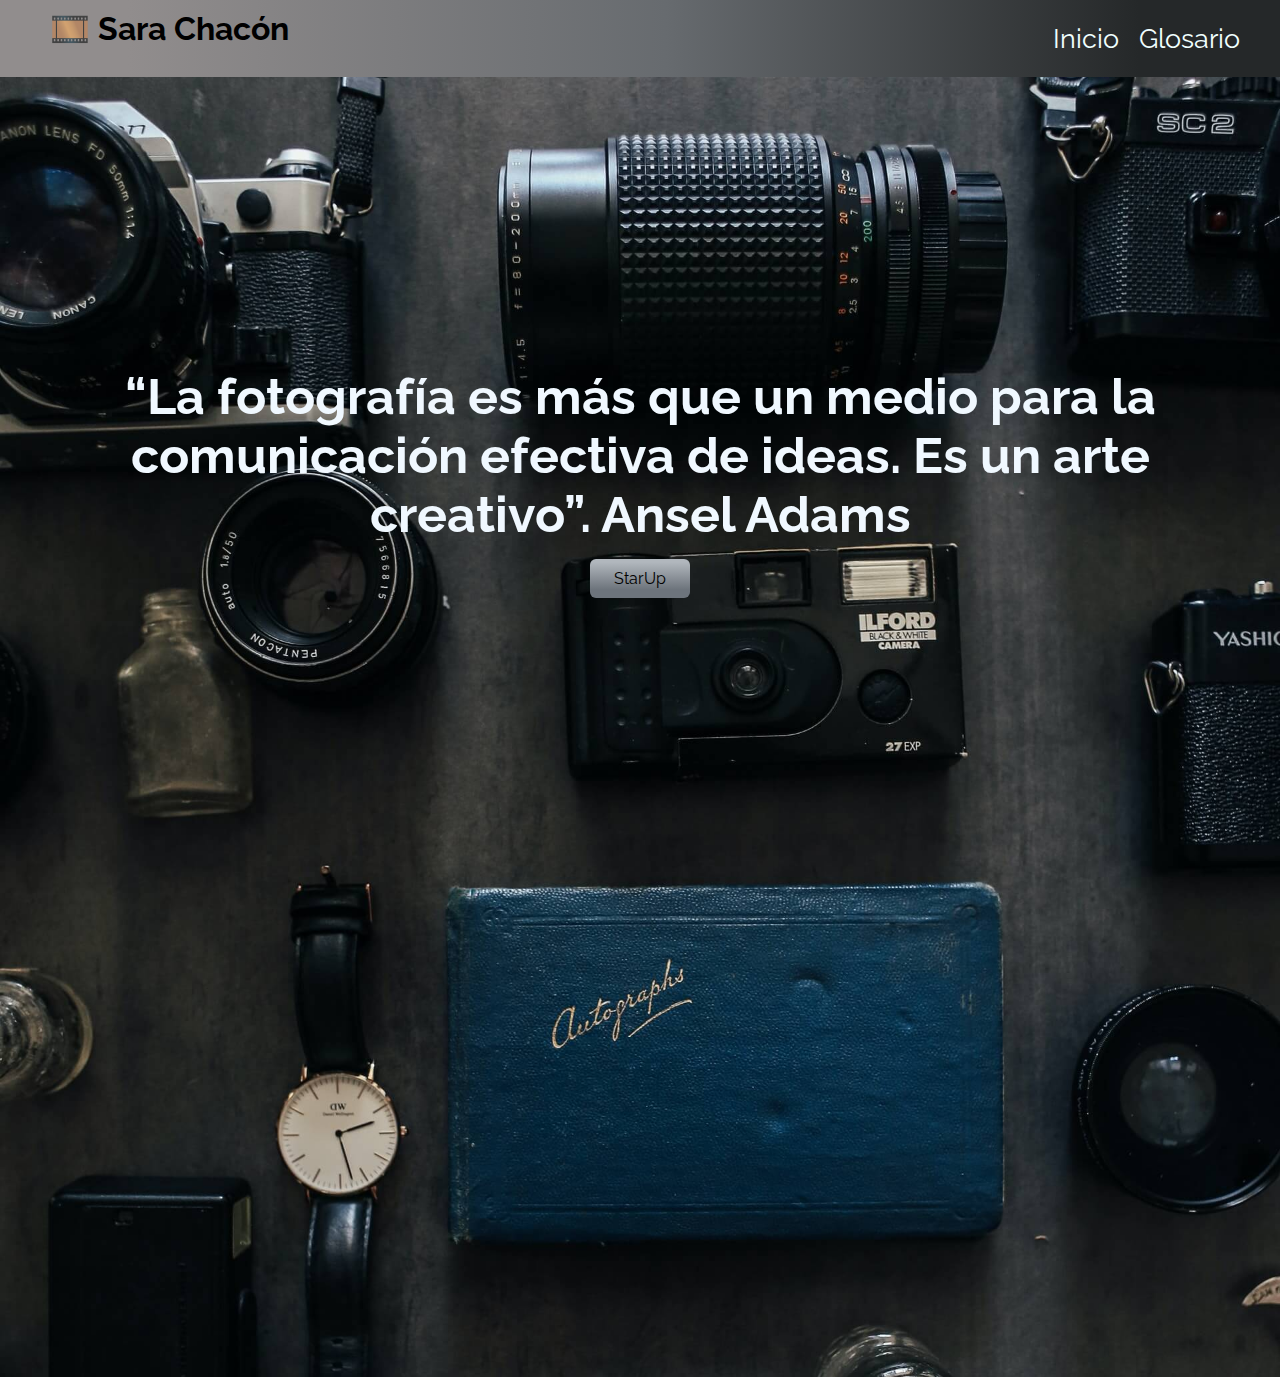
<file: index.html>
<!DOCTYPE html>
<html lang="es">
<head>
     <meta charset="UTF-8">
    <title>Home</title>
    
     <!--estilos-->
    <link rel="stylesheet" href="css/header.css">
    <link rel="stylesheet" href="css/general.css">
    <link rel="stylesheet" href="css/index.css">
    <link rel ="stylesheet" href="css/phone/header.css" media="(max-width: 375px)">
    <link rel="stylesheet" href="css/phone/index.css" media="(max-width: 375px)">
    
   <!--tipografias-->
    <link rel="preconnect" href="https://fonts.gstatic.com">
    <link href="https://fonts.googleapis.com/css2?family=Raleway:wght@300&display=swap" rel="stylesheet">
    <link rel="preconnect" href="https://fonts.gstatic.com">
    <link href="https://fonts.googleapis.com/css2?family=Quicksand&display=swap" rel="stylesheet">
    <link rel="stylesheet" href="css/index.css">
    <link rel="preconnect" href="https://fonts.gstatic.com">
    <link href="https://fonts.googleapis.com/css2?family=Unica+One&display=swap" rel="stylesheet">
    
   <!--configuracion movil-->
    <meta http-equiv="X-UA-Compatible" content="IE=edge">
    <meta name="viewport" content="width=device-width, initial-scale=1.0">

</head>

<body>
     <header>
      <h1 class="logo">&#127902;&#65039; Sara Chacón</h1>
      
      <ul class="nav_head">
          <li class="inicio">
             <a href="index.html" class="pas">Inicio</a>
          </li>
          
          <li class="inicio">
             <a href="glosario.html" class="pas">Glosario</a>
          </li>
      </ul>
  </header>


 <section class="banner_index">
    <h2 class="leyenda">
    “La fotografía es más que un medio para la <br> comunicación efectiva de ideas. Es un arte <br> creativo”. Ansel Adams 
    </h2>
    <a class="btn_banner" href="https://jefuentes80.github.io/starup_scl/iv_design/sarachacon.html" >StarUp
    </a>
    
    </section>

</body>
</html>
</file>
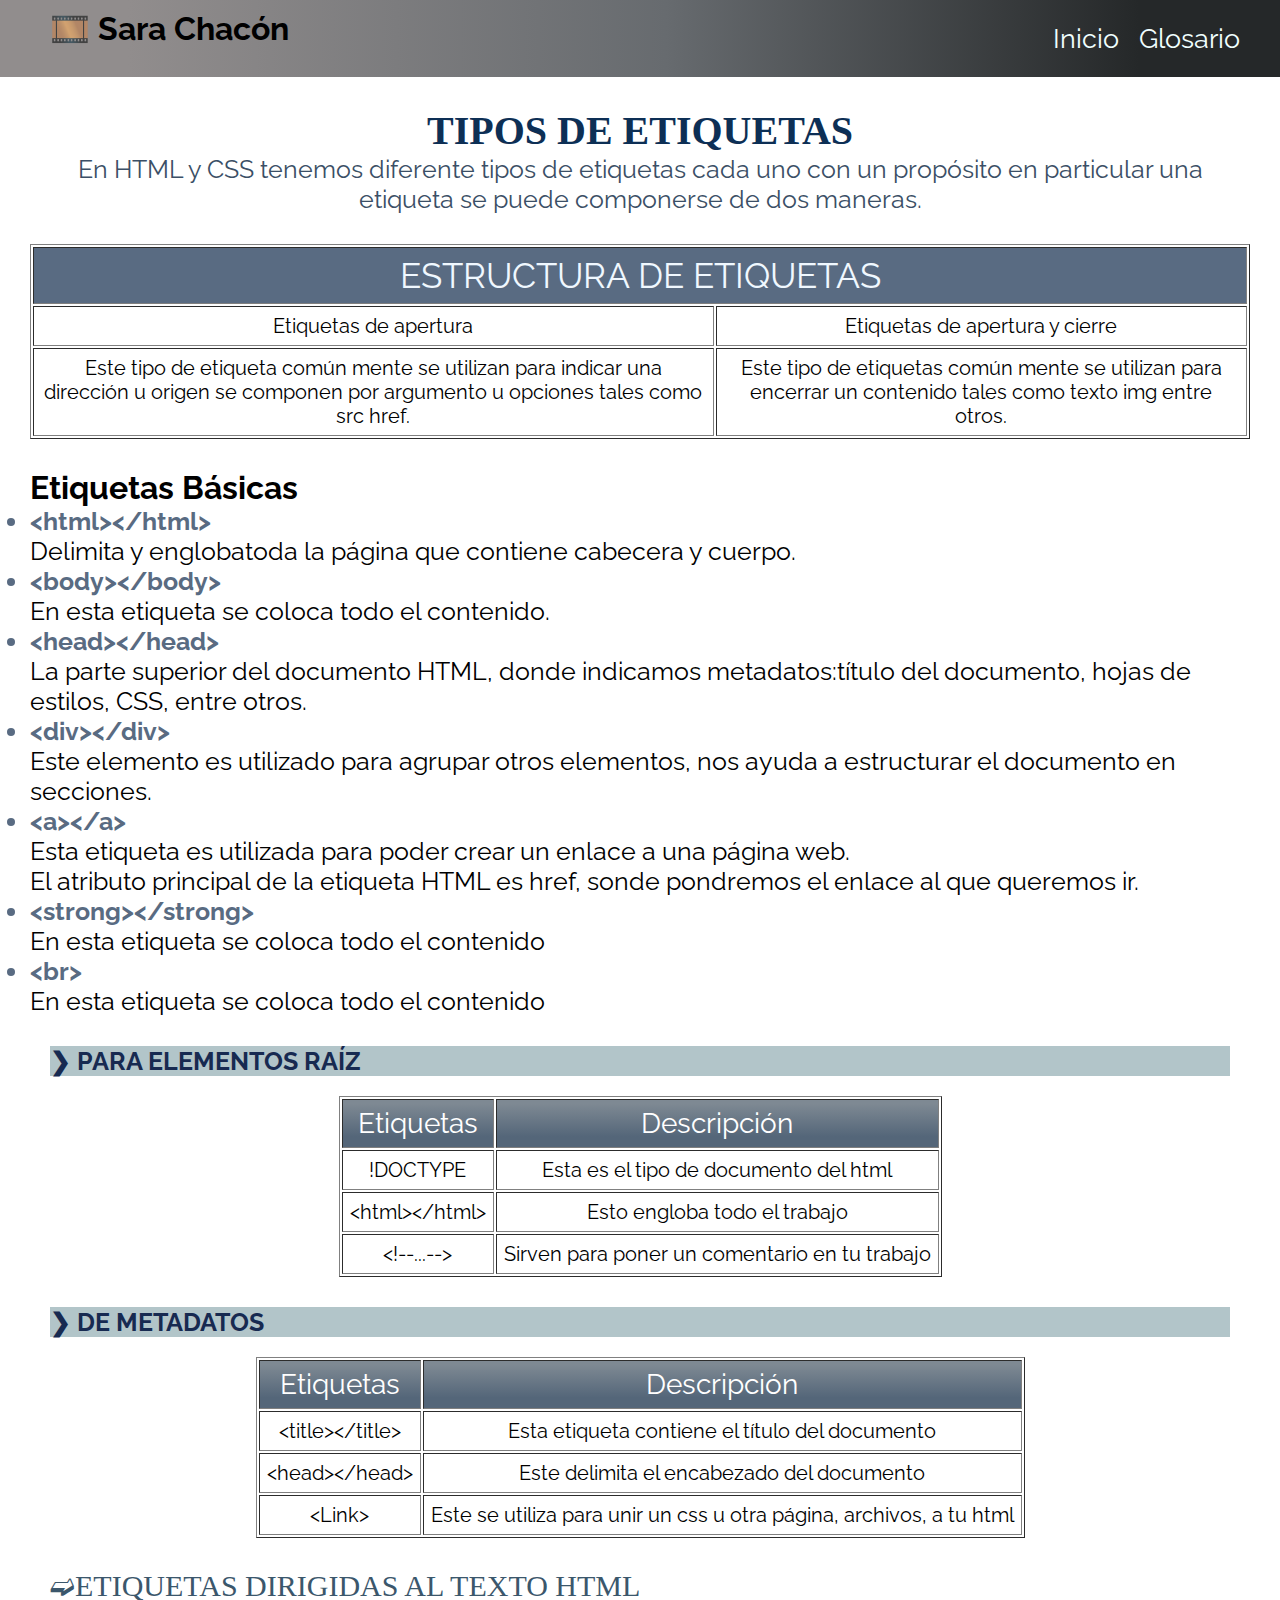
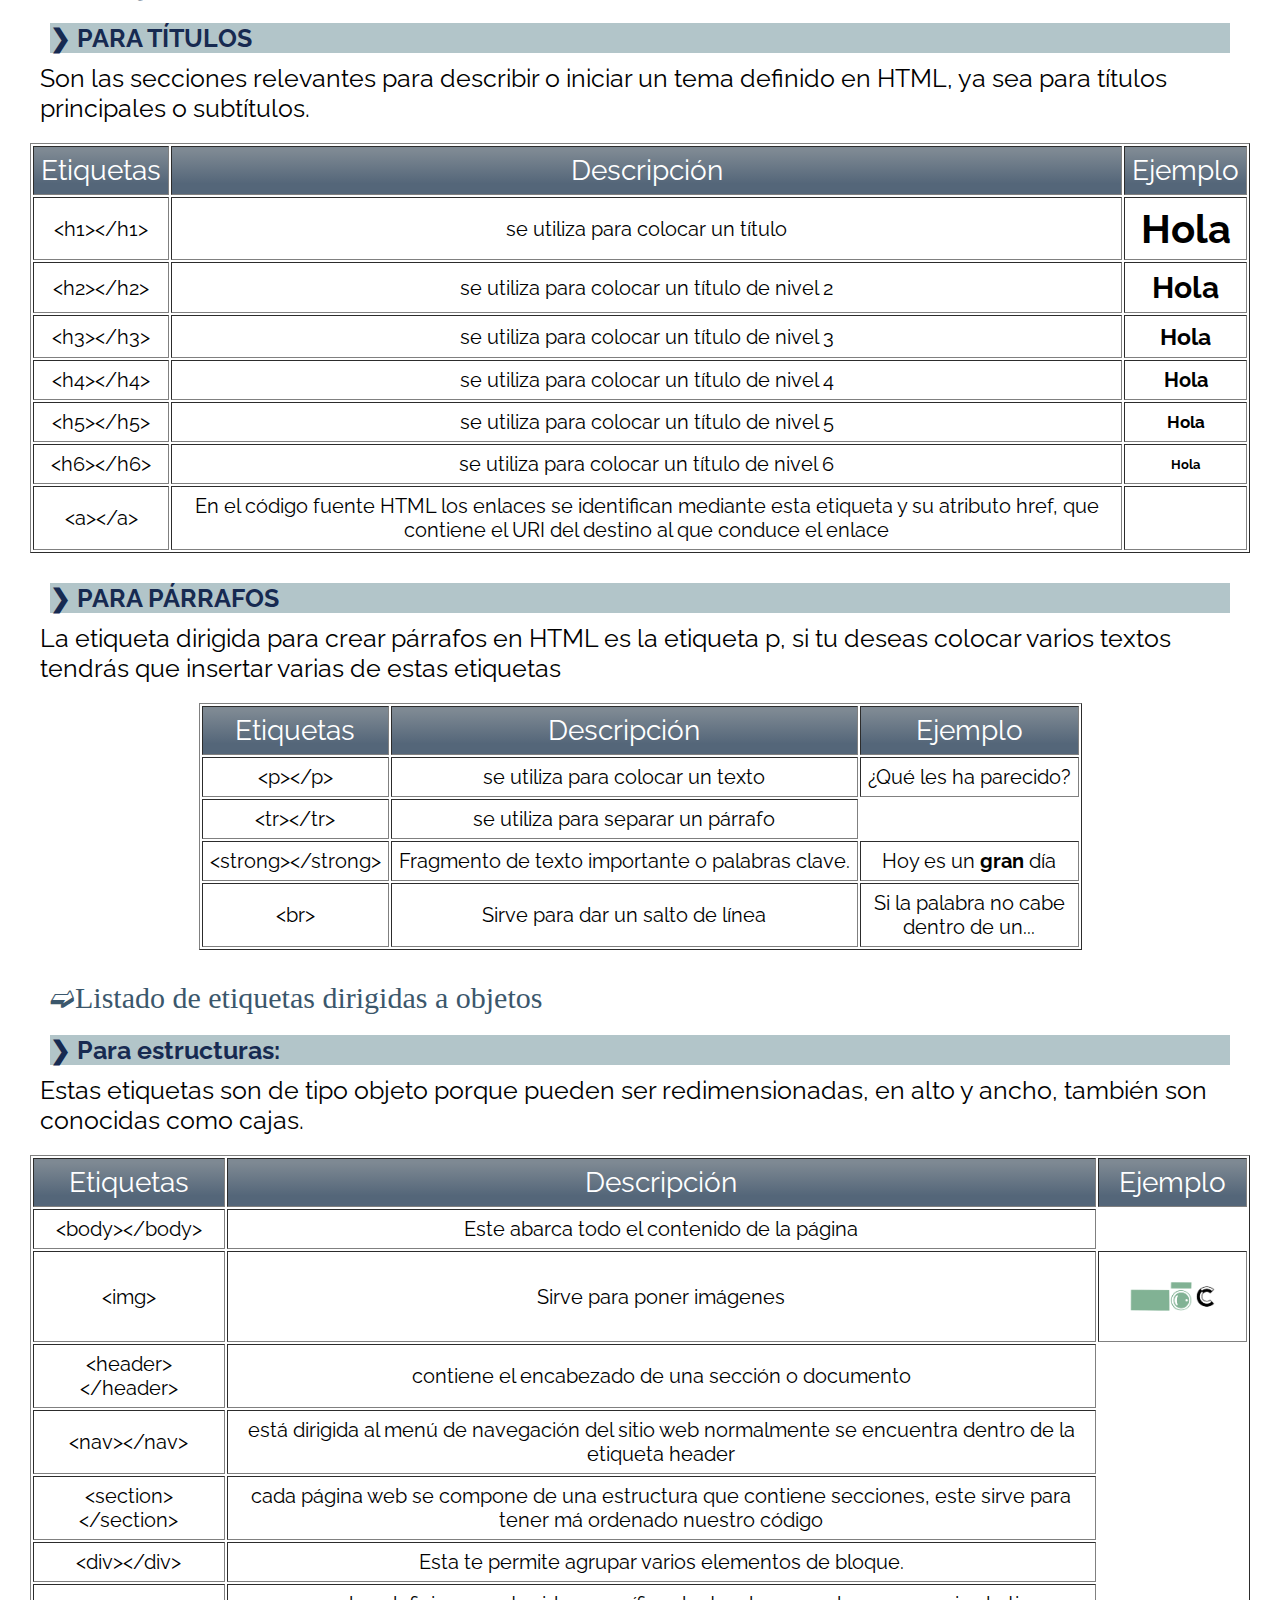
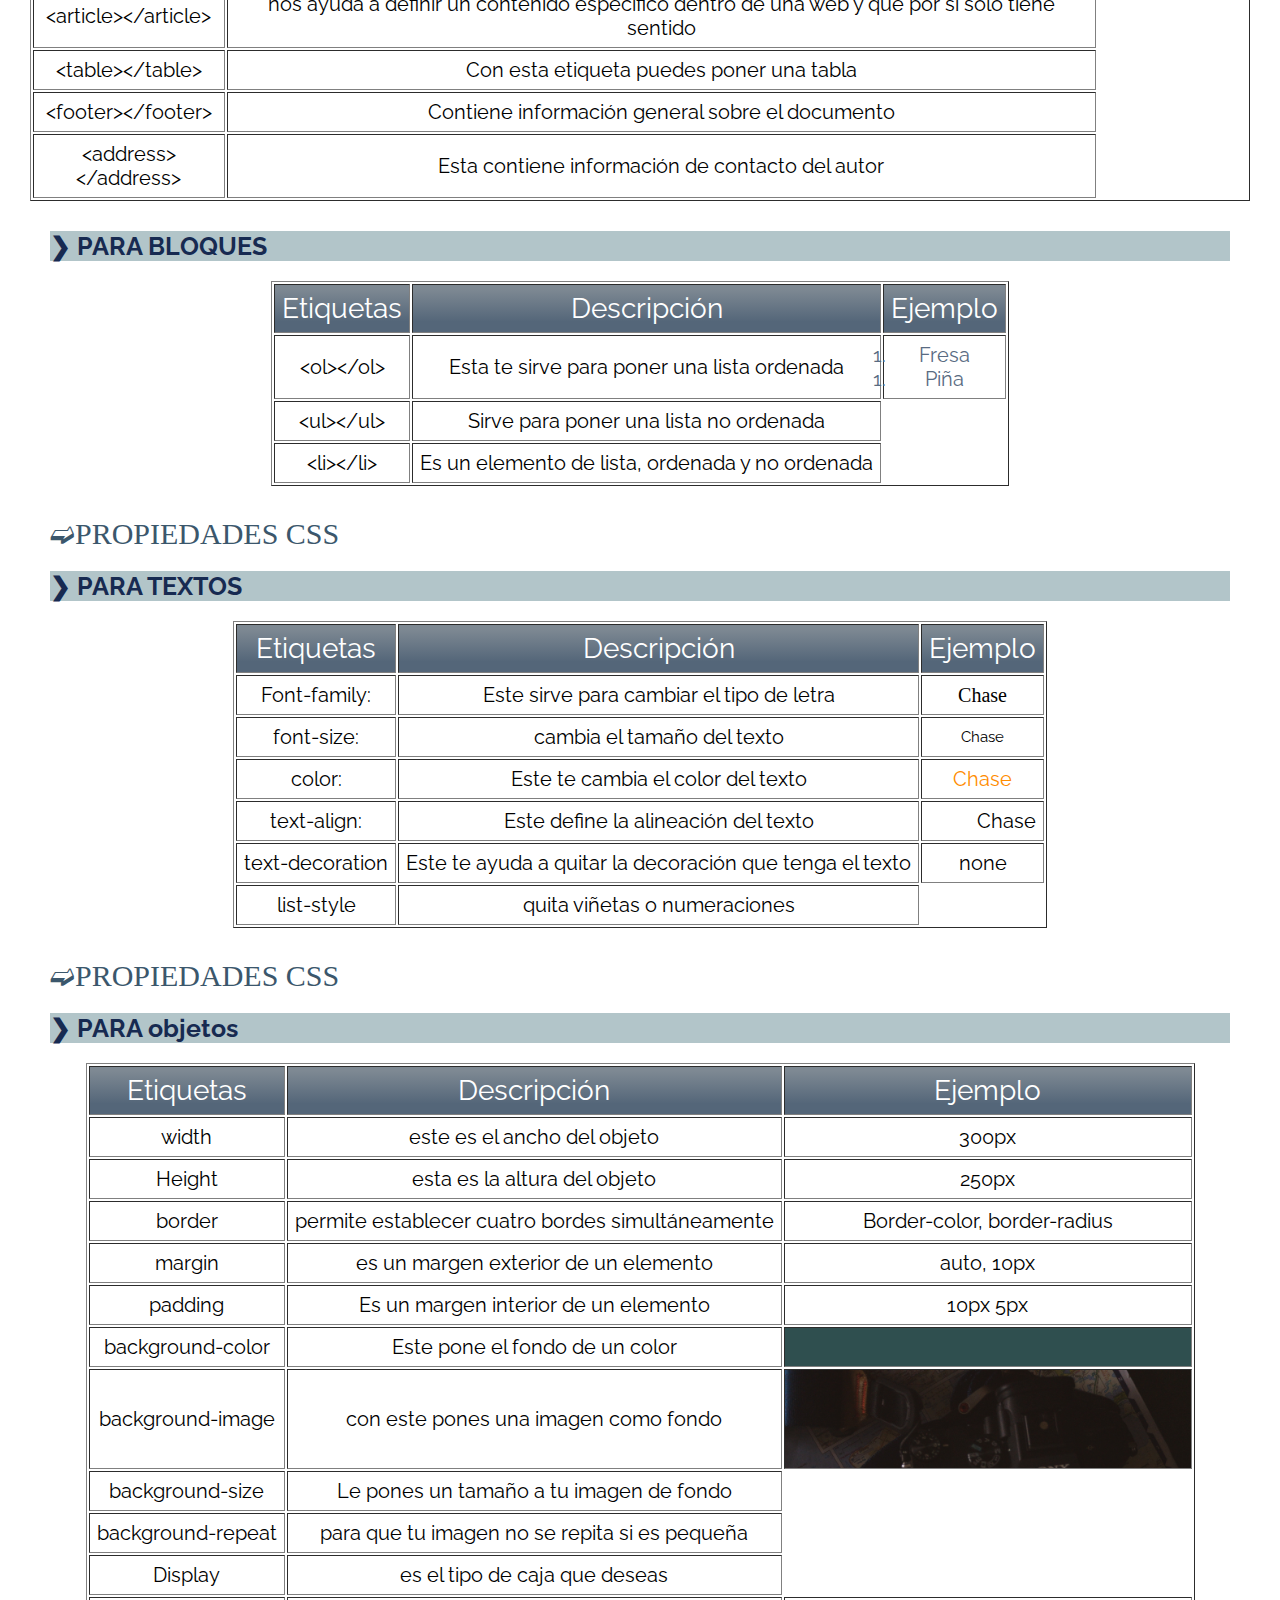
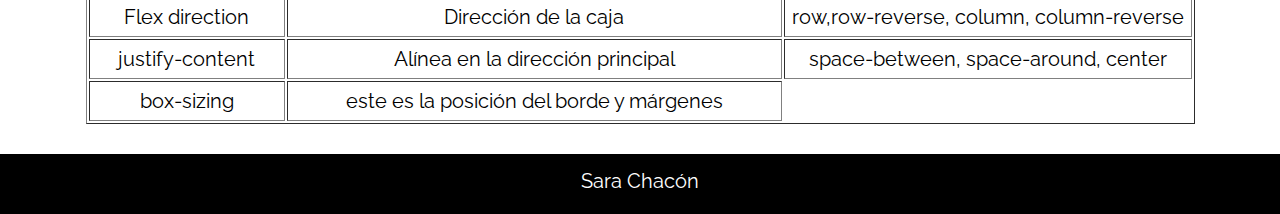
<file: glosario.html>
<! DOCTYPE html>

<html lang="es">

<head>
     <meta charset="UTF-8">
    <title>glosario.html</title>
    
     <!--estilos-->
    <link rel="stylesheet" href="css/glosario.css">
    <link rel="stylesheet" href="css/header.css">
    <link rel="stylesheet" href="css/general.css">
    <link rel ="stylesheet" href="css/phone/header.css"media="(max-width: 375px)">
    
     <!--tipografias-->
    <link rel="preconnect" href="https://fonts.gstatic.com">
    <link href="https://fonts.googleapis.com/css2?family=Raleway:wght@300&display=swap" rel="stylesheet">
    <link href="https://fonts.googleapis.com/css2?family=Quicksand&display=swap" rel="stylesheet">
    <link rel="preconnect" href="https://fonts.gstatic.com">
    
      <!--configuracion movil-->
    <meta http-equiv="X-UA-Compatible" content="IE=edge">
    <meta name="viewport" content="width=device-width, initial-scale=1.0">    
</head>


<body>
     <header>
      <h1 class="logo">&#127902;&#65039; Sara Chacón</h1>
      
      <ul class="nav_head">
          <li class="inicio">
             <a href="index.html" class="pas">Inicio</a>
          </li>
          
          <li class="inicio">
             <a href="glosario.html" class="pas">Glosario</a>
          </li>
      </ul>
  </header>
  
 <section>
       <h1 class="tab1">TIPOS DE ETIQUETAS</h1>
    
       <p class="tex1">
        En HTML y CSS tenemos diferente tipos de etiquetas cada uno con un propósito en particular una etiqueta se puede componerse de dos maneras.
       </p>
</section>

<section>
    <table border="1">
        <tr>
            <td colspan="2" class="titulo">ESTRUCTURA DE ETIQUETAS</td>
        </tr>
        
        <tr>
            <td>Etiquetas de apertura</td>
            <td>Etiquetas de apertura y cierre</td>
        </tr>
        
        <tr>
            <td>Este tipo de etiqueta común mente se utilizan para indicar una dirección u origen se componen por argumento u opciones tales como src href.</td>
            <td>Este tipo de etiquetas común mente se utilizan para encerrar un contenido tales como texto img entre otros.</td>
        </tr>
    </table>
</section>

<section>
    <h1 class="subtitulos">Etiquetas Básicas</h1>
    
    <ul>
       <B><li>&lt;html&gt;&lt;/html&gt;</li></B><p>Delimita y englobatoda la página que contiene cabecera y cuerpo.</p>
        <B><li>&lt;body&gt;&lt;/body&gt;</li></B><p>En esta etiqueta se coloca todo el contenido.</p>
        <B><li>&lt;head&gt;&lt;/head&gt;</li></B><p>La parte superior del documento HTML, donde indicamos metadatos:título del documento, hojas de estilos, CSS, entre otros.</p>
        <B><li>&lt;div&gt;&lt;/div&gt;</li></B><p>Este elemento es utilizado para agrupar otros elementos, nos ayuda a estructurar el documento en secciones.</p>
        <B><li>&lt;a&gt;&lt;/a&gt;</li></B><p>Esta etiqueta es utilizada para poder crear un enlace a una página web.<br>
        El atributo principal de la etiqueta HTML es href, sonde pondremos el enlace al que queremos ir.</p>
        <B><li>&lt;strong&gt;&lt;/strong&gt;</li></B><p>En esta etiqueta se coloca todo el contenido</p>
        <B><li>&lt;br&gt;</li></B><p>En esta etiqueta se coloca todo el contenido</p>
    </ul>
    
</section>




<!-- Esta es la sección dirigidas al preambulo-->
   <section>
       <h2 class="sub">❯ PARA ELEMENTOS RAÍZ</h2>
       
       <table border="1">
             <tr>
               <td class="nomt">Etiquetas</td>
               <td class="nomt">Descripción</td>

             </tr>
             
             <tr>
                 <td>!DOCTYPE</td>
                 <td>Esta es el tipo de documento del html</td>
             </tr>
             
             <tr>
                 <td>&lt;html&gt;&lt;/html&gt;</td>
                 <td>Esto engloba todo el trabajo</td>
             </tr>
             
             <tr>
                 <td>&lt;!--...--&gt;</td>
                 <td> Sirven para poner un comentario en tu trabajo</td>
             </tr>
       </table>
       
   </section>

 <!-- Esta es la sección dirigidas a Datos-->
   <section>
       <h2 class="sub">❯ DE METADATOS</h2>
       
       <table border="1">
           <tr>
             <td class="nomt">Etiquetas</td>
             <td class="nomt">Descripción</td>
           </tr>
           
           <tr>
               <td>&lt;title&gt;&lt;/title&gt;</td>
              <td>Esta etiqueta contiene el título del documento</td> 
           </tr>
           
           <tr>
               <td>&lt;head&gt;&lt;/head&gt;</td>
               <td>Este delimita el encabezado del documento</td>
           </tr>
           
           <tr>
               <td>&lt;Link&gt;</td>
               <td>Este se utiliza para unir un css u otra página, archivos, a tu html</td>
           </tr>
       </table>
   </section>

<!-- Esta es la sección dirigidas al texto-->
   <section>
      <p class="Tit2">➫ETIQUETAS DIRIGIDAS AL TEXTO HTML</p>
      
            <h2 class="sub">❯ PARA TÍTULOS</h2>
             
             <p class="tem">Son las secciones relevantes para describir o iniciar un tema definido en HTML, ya sea para títulos principales o subtítulos.</p>
            
             <table border="1">
             <tr>
             <td class="nomt">Etiquetas</td>
             <td class="nomt">Descripción</td>
             <td class="nomt">Ejemplo</td>
           </tr>
           
           <tr>
               <td>&lt;h1&gt;&lt;/h1&gt; </td>
               <td> se utiliza para colocar un título </td>
               <td><h1>Hola</h1></td>
           </tr>
           <tr>
               <td>&lt;h2&gt;&lt;/h2&gt;</td>
               <td> se utiliza para colocar un título de nivel 2</td>
               <td><h2>Hola</h2></td>
           </tr>
           <tr>
               <td>&lt;h3&gt;&lt;/h3&gt; </td>
               <td>se utiliza para colocar un título de nivel 3</td>
               <td><h3>Hola</h3></td> 
           </tr>
           <tr>
               <td>&lt;h4&gt;&lt;/h4&gt; </td>
               <td>se utiliza para colocar un título de nivel 4</td>
               <td><h4>Hola</h4></td>
           </tr>
           <tr>
               <td>&lt;h5&gt;&lt;/h5&gt;</td>
               <td> se utiliza para colocar un título de nivel 5</td>
               <td><h5>Hola</h5></td>
           </tr>
           <tr>
               <td>&lt;h6&gt;&lt;/h6&gt;</td>
               <td> se utiliza para colocar un título de nivel 6</td>
               <td><h6>Hola</h6></td>
           </tr>
           <tr>
               <td>&lt;a&gt;&lt;/a&gt;</td>
               <td>En el código fuente HTML los enlaces se identifican mediante esta etiqueta y su atributo href, que contiene el URI del destino al que conduce el enlace</td>
               <td><a href="https://fonts.google.com/"></a></td>
           </tr>
       </table>
   </section>


<!-- Esta es la sección dirigidas al texto (parrafos)-->
    <section>
            <h2 class="sub">❯ PARA PÁRRAFOS</h2>
            <p class="tem"> La etiqueta dirigida para crear párrafos en HTML es la etiqueta p,
                si tu  deseas colocar varios textos tendrás que insertar varias de estas etiquetas</p>
                
            <table border="1">
             <tr>
               <td class="nomt">Etiquetas</td>
               <td class="nomt">Descripción</td>
               <td class="nomt">Ejemplo</td>
             </tr>
            
            <tr>
                <td>&lt;p&gt;&lt;/p&gt;</td>
                <td>se utiliza para colocar un texto</td>
                <td><p>¿Qué les ha parecido?</p></td>
            </tr>
            
            
            <tr>
                <td>&lt;tr&gt;&lt;/tr&gt; </td>
                <td> se utiliza  para separar un párrafo</td>
            </tr>
            
            <tr>
                <td>&lt;strong&gt;&lt;/strong&gt;</td>
                <td>Fragmento de texto importante o palabras clave.</td>
                <td> Hoy es un <strong> gran</strong> día</td>
            </tr>
            
            <tr>
                <td>&lt;br&gt;</td>
                <td>Sirve para dar un salto de línea</td>
                <td> Si la palabra no cabe <br>  dentro de un...</td>
            </tr>
        </table>
        
    </section>
    
 <!-- Esta es la sección dirigidas al texto (objetos)-->
<section>
       <p class="Tit2">➫Listado de etiquetas dirigidas a objetos</p>
       
       <h2 class="sub"> ❯ Para estructuras:</h2>
       
       <p class="tem">Estas etiquetas son de tipo objeto porque pueden ser redimensionadas, en alto y ancho, también son conocidas como cajas.</p>
       
    <table border="1">
             <tr>
               <td class="nomt">Etiquetas</td>
               <td class="nomt">Descripción</td>
               <td class="nomt">Ejemplo</td>
             </tr>
             
             <tr>
                 <td>&lt;body&gt;&lt;/body&gt;</td>
                 <td>Este abarca todo el contenido de la página</td>
             </tr>
             
             <tr>
                 <td>&lt;img&gt;</td>
                 <td>Sirve para poner imágenes</td>
                 <td><img src="img/LogoCha%20copy.png" class="imgej"></td>
             </tr>
             <tr>
                <td>&lt;header&gt;&lt;/header&gt;</td>
                 <td>contiene el encabezado de una sección o documento</td>
             </tr>
             
             <tr>
                 <td>&lt;nav&gt;&lt;/nav&gt;</td>
                 <td>está dirigida al menú de navegación del sitio web normalmente se encuentra dentro de la etiqueta header</td>
             </tr>
             
             <tr>
                 <td>&lt;section&gt;&lt;/section&gt;</td>
                 <td>cada página web se compone de una estructura que contiene secciones, este sirve para tener má ordenado nuestro código</td>
             </tr>
             
             <tr>
                 <td>&lt;div&gt;&lt;/div&gt;</td>
                 <td>Esta te permite agrupar varios elementos de bloque.</td>
             </tr>
             <tr>
                <td>&lt;article&gt;&lt;/article&gt;</td> 
                 <td>nos ayuda a definir un contenido específico dentro de una web y que por si solo tiene sentido</td>   
             </tr>
             <tr>
                 <td>&lt;table&gt;&lt;/table&gt;</td>
                 <td>Con esta etiqueta puedes poner una tabla</td>
             </tr>
             
             <tr>
               <td>&lt;footer&gt;&lt;/footer&gt;</td>
                <td>Contiene información general sobre el documento</td>
             </tr>
             
             <tr>
                 <td>&lt;address&gt;&lt;/address&gt; </td>
                 <td>
                     Esta contiene información de contacto del autor
                 </td>
             </tr>
    </table>
    
</section>

<!-- Esta es la sección dirigidas al texto (bloques)-->
 <section>
        <h2 class="sub">❯ PARA BLOQUES</h2>    
        
   <table border="1">
             <tr>
               <td class="nomt">Etiquetas</td>
               <td class="nomt">Descripción</td>
               <td class="nomt">Ejemplo</td>
             </tr>
             
             <tr>
                 <td>&lt;ol&gt;&lt;/ol&gt;</td>
                 <td>Esta te sirve para poner una lista ordenada</td>
                 <td><ol><li>Fresa</li></ol> <ol><li>Piña</li></ol></td>
             </tr>
             <tr>
                 <td>&lt;ul&gt;&lt;/ul&gt;</td>
                 <td>Sirve para poner una lista no ordenada</td>
             </tr>
             
             <tr>
                 <td>&lt;li&gt;&lt;/li&gt;</td>
                 <td>Es un elemento de lista, ordenada y no ordenada</td>
             </tr>
     </table>
            
        
         
 </section>

<!-- Esta es la sección css dirigidas al texto (css)-->
<section>

       
       <p class="Tit2">➫PROPIEDADES CSS</p>

       <h2 class="sub">❯ PARA TEXTOS</h2>

       <table border="1">
        <tr>
          <td class="nomt">Etiquetas</td>
          <td class="nomt">Descripción</td>
          <td class="nomt">Ejemplo</td>
        </tr>

        <tr>
            <td>Font-family:</td>
            <td>Este sirve para cambiar el tipo de letra</td>
            <td class="ejemploChase">Chase</td>
        </tr>

        <tr>
            <td>font-size:</td>
            <td>cambia el tamaño del texto</td>
            <td class="ejemta">Chase</td>
        </tr>

        <tr>
            <td>color:</td>
            <td>Este te cambia el color del texto</td>
            <td class="ejemc">Chase</td>
        </tr>

        <tr>
            <td>text-align:</td>
            <td>Este define la alineación del texto</td>
            <td class="ejema">Chase</td>
        </tr>

        <tr>
            <td>text-decoration</td>
            <td>Este te ayuda a quitar la decoración que tenga el texto</td>
            <td>none</td>
        </tr>

        <tr>
            <td>list-style</td>
            <td>quita viñetas o numeraciones </td>
        </tr>
        </table>
    
 </section> 

<!-- Esta es la sección css dirigidas al objetos (css)-->
 <section>
    <p class="Tit2">➫PROPIEDADES CSS</p>

    <h2 class="sub">❯ PARA objetos</h2>

    <table border="1">
        <tr>
          <td class="nomt">Etiquetas</td>
          <td class="nomt">Descripción</td>
          <td class="nomt">Ejemplo</td>
        </tr>

        <tr>
            <td>width</td>
            <td>este es el ancho del objeto </td>
            <td>300px</td>
        </tr>

        <tr>
            <td>Height</td>
            <td>esta es la altura del objeto</td>
            <td>250px</td>
        </tr>

        <tr>
            <td>border</td>
            <td>permite establecer cuatro bordes simultáneamente</td>
            <td>Border-color, border-radius </td>
        </tr>
        
        <tr>
            <td>margin</td>
            <td>es un margen exterior de un elemento</td>
            <td>auto, 10px</td>
        </tr>

        <tr>
            <td>padding</td>
            <td>Es un margen interior de un elemento</td>
            <td>10px 5px </td>
        </tr>

        <tr>
            <td>background-color</td>
            <td>Este pone el fondo de un color</td>
            <td class="fond"></td>      
        </tr>

        <tr>
            <td>background-image</td>
            <td>con este pones una imagen como fondo</td>
            <td class="imgf"></td>
        </tr>
        <tr>
            <td>background-size</td>
            <td>Le pones un tamaño a tu imagen de fondo</td>
        </tr>

        <tr>
            <td>background-repeat</td>
            <td>para que tu imagen no se repita si es pequeña</td>
        </tr>

        <tr>
            <td>Display</td>
            <td> es el tipo de caja que deseas</td>
        </tr>

        <tr>
            <td>Flex direction</td>
            <td>Dirección de la caja</td>
            <td>row,row-reverse, column, column-reverse</td>
        </tr>

        <tr>
        <td>justify-content</td>
        <td>Alínea en la dirección principal</td>
        <td>space-between, space-around, center</td>
         </tr>



        <tr>
            <td>box-sizing</td>
            <td>este es la posición del borde y márgenes</td>
        
        </tr>

        </table>
 </section>
</body>
<footer> Sara Chacón </footer>
</html>
</file>
<file: css/header.css>
*{
    font-family: 'Raleway', sans-serif;  
}

header{
    margin: 0px auto;
    width: 100%;
    min-height: 75px;
    padding: 10px 50px 10px 50px;
    
    display: flex;
    flex-direction: row;
    justify-content: space-between;
    flex-wrap: wrap;
    
   background: rgb(145,141,141);
background: linear-gradient(90deg, rgba(145,141,141,1) 10%, rgba(103,107,111,1) 52%, rgba(37,40,41,1) 89%);

}

.logo{
    color: black;
}

.nav_head{
    list-style: none;
    padding: 13px;
    width: 200px;
    
    display: flex;
    flex-direction: row;
    justify-content: space-around;    
}

.pas{ 
    text-decoration: none;
    color: azure;
    font-size: 27px;
    margin: 10px
}


background: rgb(113,94,77);
background: linear-gradient(90deg, rgba(113,94,77,1) 2%, rgba(167,148,131,1) 47%, rgba(131,107,92,0.9980122041420119) 82%);


@media only screen and (max-width : 375px){
    .logo{
        font-size: 20px;
    }
}
</file>
<file: css/general.css>
*{  
margin:0;
padding:0;
box-sizing:border-box;

}
 
hmtl{
    font-size: 62.5% /*.10px.*/
}

hmtl{
    font-size: 62.5% /*.10px.*/
}

/*.Paleta de colores.*/
:root{
    --color1:;
    --color2:;
    --color3:;
    --color4:;
    --color5:;
}

/*sizes de tipografias.*/
:root{
    --titulo-h1:;
    --titulo-h2:;
    --titulo-h3:;
    --titulo-h4:;
    
}

footer{
    background-color: black
}
</file>
<file: css/index.css>
.banner_index{
    min-height:1300px;
    padding-top: 200px;
    background-image: url(../img/Banner2.jpg);
    background-size:cover;
}

.leyenda{
    margin-top: 90px;
   text-align: center;
    font-size: 50px;
    color: aliceblue;
}

.btn_banner{
    display:block;
    width:100px;
    margin:auto;
    text-align: center;
    color: black;
    text-decoration: none;
    padding: 10px;
    border-radius: 6px;
    margin-top: 15px;
    background: linear-gradient(180deg, rgba(177,183,189,1) 8%, rgba(109,116,124,1) 78%);
    transition: 0.3;   
}

.btn_banner:hover{
    width:120px;
    
     transition: 0.3;
     background: linear-gradient(180deg, rgba(177,183,189,1) 8%, rgba(154,177,201,1) 78%);
}

footer{
    background-color: black
}
</file>
<file: css/phone/header.css>
@media only screen and (max-width : 375px){
    .logo{
        font-size: 20px;
    }
}

.logo{
    color: black;
    text-align: center;
    font-size: 25px;
}

.nav_head{
  
    width: 90%;
    margin:auto;
    justify-content: space-between;    
}


header{
    height:auto;
    
    flex-direction: column;
    justify-content: center;
}
</file>
<file: css/phone/index.css>
@media only screen and (max-width : 375px){
 
    }

 .banner_index{
    min-height:1300px;
    padding-top: 10px;
    
    background-image: url(../img/Banner2.jpg);
    background-size:cover;
}
.banner_index{
    padding-top: 5px;
}
</file>
<file: css/glosario.css>
section{
    margin: 30px ;
}

.tab1{
    font-size: 40px;
    font-family:serif;
     text-align:center;
    color: #0D2F55;
}

.tex1{
    font-size: 25px;
    text-align: center;
    color: #3B4F66;
}

.Tit2{
    color:#3B576C;
    font-size: 30px;
    margin: 20px;
    font-family: serif;
}

.titulo{
    background-color: 596B82;
    text-align: center;
    color:aliceblue;
    font-size: 35px;
} 

td{
    font-size: 20px;
    text-align: center;
    padding: 7px; 
}  

table{
    margin: 20px auto;
}
li{
    color:#596B82;
}
ul{
    font-size: 25px;
}
     

.tab1{
    font-size: 40px;
    font-family:serif;
     text-align:center;
    color: #0D2F55;
    
}

.tex1{
    font-size: 25px;
    text-align: center;
    color: #3B4F66;
}

.sub{
    background-color: #B2C5C9;
    font-family:;
    color:#172A51;
    font-size: 25px;
    margin: auto 20px ;
}
 
.tem{
    font-size: 25px;
    margin: 10px;
    color: black
     
}

.listado{
    font-size: 20px;
    color:black;
    margin:10px;
        
    }

hr{
    margin: 20px;
}

table{
    
    margin: 20px auto;
    
}

.nomt{
    color:#ffff;
    font-size: 28;
    background: linear-gradient(180deg, rgba(126,137,147,1) 8%, rgba(84,102,121,1) 78%);
}

.imgej{
 
    height: 75px;
}

.ejemploChase{
    font-family: cursive;
}

.ejemta{
    font-size: 15px;
}

.ejemc{
    color:darkorange;
}

.ejema{
    text-align: right;

}

.fond{
    background-color: darkslategray;
}

.imgf{
    background-image: url(../img/Banner3.jpg);
    background-size: cover;
    height:100px ;
}

footer{
    background-color:rgb(75, 96, 117);
    height: 60px;
    color:#ffff;
    text-align: center;
    padding: 15px;
    font-size: 20px;
}
</file>
